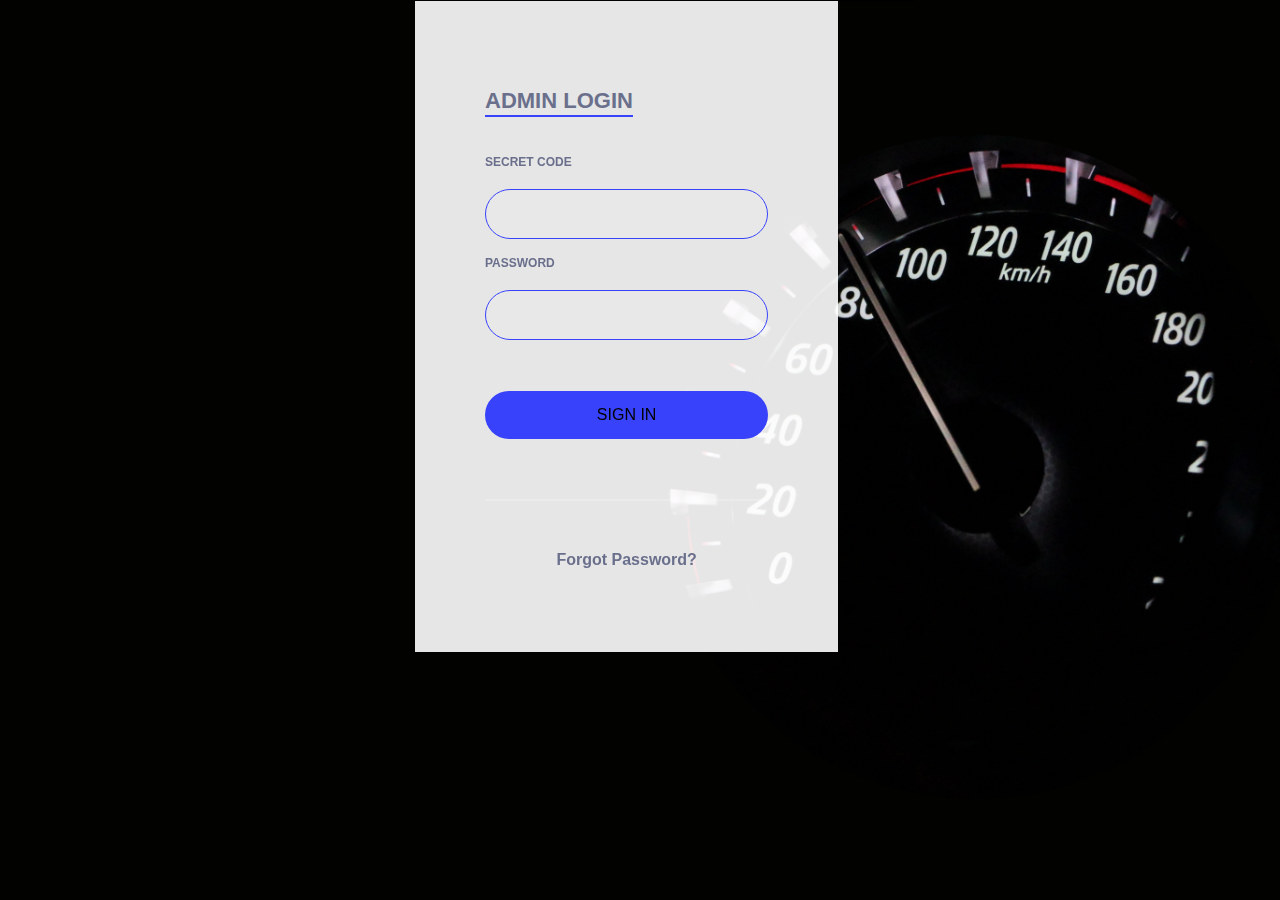
<file: EasyCar/FrontEnd/src/AdminLogin.html>
<!DOCTYPE html>
<html lang="en">
<head>
    <meta charset="UTF-8">
    <title>Admin Login</title>
    <link href="asserts/css/bootstrap.min.css" rel="stylesheet">
    <link href="asserts/css/AdminLogin.css" rel="stylesheet">
</head>
<body>

<div class="row">
    <div class="col-md-6 mx-auto p-0">
        <div class="card">
            <div class="login-box">
                <div class="login-snip">
                    <input id="tab-1" type="radio" name="tab" class="sign-in" checked>
                    <label for="tab-1" class="tab" id="login">Admin Login</label>
                    <input id="tab-2" type="radio" name="tab" class="sign-up">
                    <label for="tab-2" class="tab" id="singup"></label>
                    <div class="login-space">
                        <div class="login">
                            <div class="group"> <label for="user" class="label">Secret Code</label> <br><input id="user" type="text" class="input" placeholder=""> </div>
                            <div class="group"> <label for="pass" class="label">Password</label> <br><input id="pass" type="password" class="input" data-type="password" placeholder=""> </div><br>
                            <br>
                            <div class="group">  <input type="submit" class="button" value="Sign In" id="btnAdmin"></div>
                            <div class="hr"></div>
                            <div class="foot"> <a href="#">Forgot Password?</a> </div>
                        </div>
                    </div>
                </div>
            </div>
        </div>
    </div>
</div>

<script src="../src/asserts/js/jquery-3.5.1.min.js"></script>
<script src="../src/asserts/js/bootstrap.min.js"></script>
<script src="../src/controller/AdminLogin.js"></script>

</body>
</html>
</file>
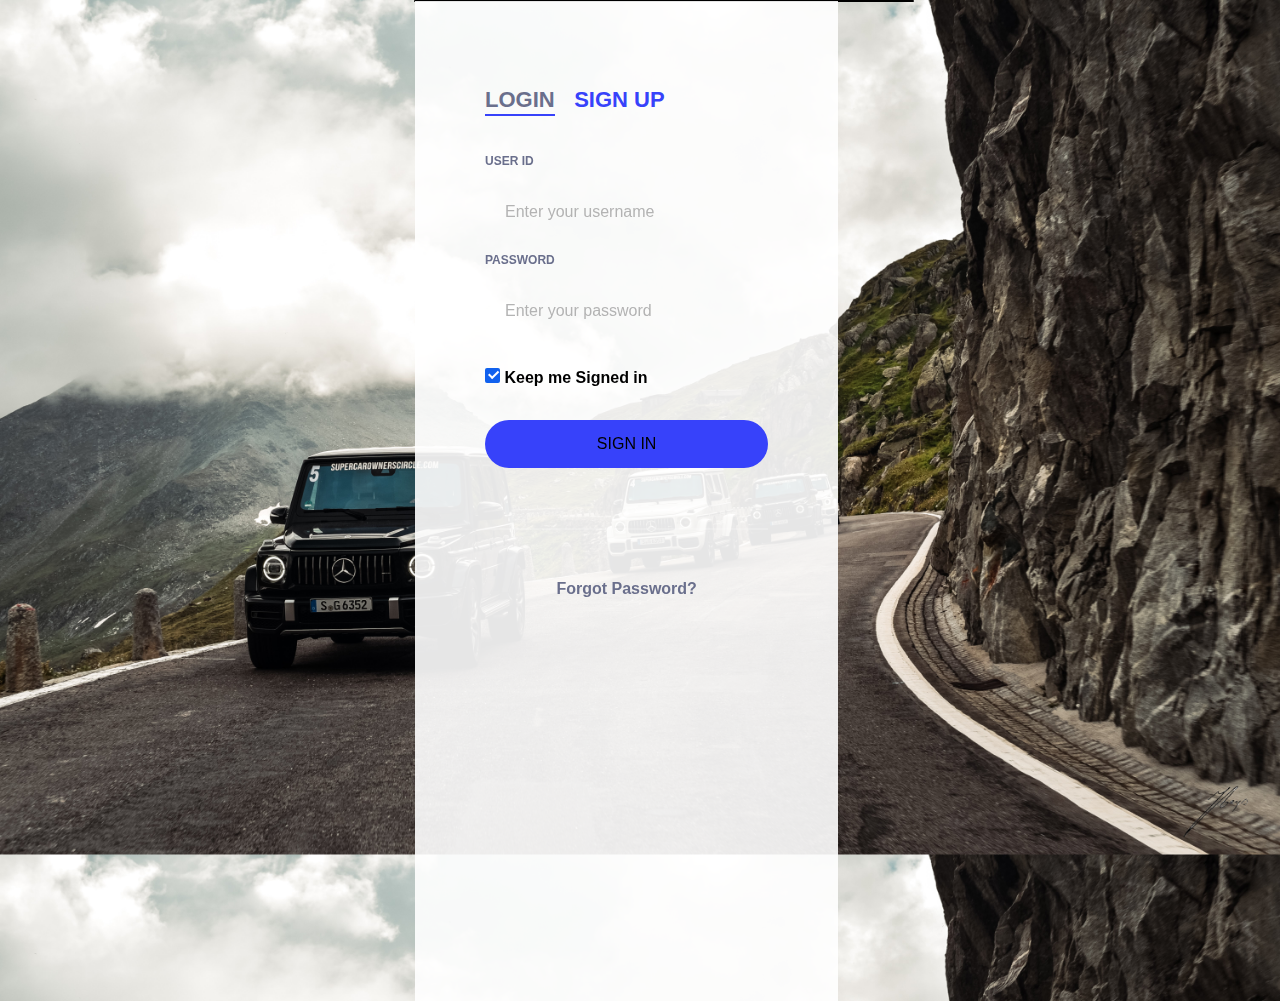
<file: EasyCar/FrontEnd/src/CustomerLogin.html>
<!DOCTYPE html>
<html lang="en">
<head>
    <meta charset="UTF-8">
    <title>User Login</title>
    <link href="asserts/css/bootstrap.min.css" rel="stylesheet">
    <link href="asserts/css/CustomerLogin.css" rel="stylesheet">
</head>

<body class="bg-dark">

<div class="row">
    <div class="col-md-6 mx-auto p-0">
        <div class="card">
            <div class="login-box">
                <div class="login-snip" style="height: 1000px">
                    <input id="tab-1" type="radio" name="tab" class="sign-in" checked>
                    <label for="tab-1" class="tab" id="login">Login</label>
                    <input id="tab-2" type="radio" name="tab" class="sign-up">
                    <label for="tab-2" class="tab" id="singup">Sign Up</label>
                    <div class="login-space">
                        <div class="login">
                            <div class="group"> <label for="user" class="label">User ID</label> <br><input id="user1" type="text" class="input" placeholder="Enter your username"> </div>
                            <div class="group"> <label for="pass" class="label">Password</label> <br><input id="pass1" type="password" class="input" data-type="password" placeholder="Enter your password"> </div><br>
                             <div class="group"> <input id="check" type="checkbox" class="check" checked> <label for="check"><span class="icon"></span> Keep me Signed in</label> </div>
                            <br>
                            <div class="group"> <a href="VehicleForm.html"> <input type="submit" class="button" value="Sign In"></a> </div>
                            <div class="hr"></div>
                            <div class="foot"> <a href="#">Forgot Password?</a> </div>
                        </div>
                        <div class="sign-up-form">
                            <div class="group"> <label for="user" class="label">User ID</label> <input id="user" type="text" class="input" placeholder=""> </div>
                            <div class="group"> <label for="name" class="label">Name</label> <input id="name" type="text" class="input" placeholder="Enter your Name"> </div>
                            <div class="group"> <label for="email" class="label">Email</label> <input id="email" type="text" class="input" placeholder="Enter your email address"> </div>
                            <div class="group"> <label for="contact" class="label" style="font-size: 12px;">Contact</label><input id="contact" style="height: 36px;" class="input" type="text" placeholder="Contact"><span class="control-error" id="scontact"></span></div>
                            <div class="group"> <label for="pass" class="label">Password</label><input id="pass" type="password" class="input" data-type="password" placeholder="Create your password"> </div>
                            <div class="group"> <label for="rpass" class="label">Repeat Password</label><input id="rpass" type="password" class="input" data-type="password" placeholder="Repeat your password"> </div>
                            <div class="group"> <label for="dlicense" class="label" >Driving License Number</label><input id="dlicense" class="input" type="text" placeholder="Your Driving License Number"><span class="control-error" id="sdlicense"></span></div>
                            <div class="group"> <label for="address" class="label">Address</label> <input id="address" type="text" class="input" placeholder="Enter your Address"> </div>
                            <div class="group"> <input type="submit" class="button" id="btnSignup" value="Sign Up"> </div>
                        </div>
                    </div>
                </div>
            </div>
        </div>
    </div>
</div>

<script src="../src/asserts/js/jquery-3.5.1.min.js"></script>
<script src="../src/asserts/js/bootstrap.min.js"></script>
<script src="../src/controller/CustomerController.js"></script>

</body>
</html>
</file>
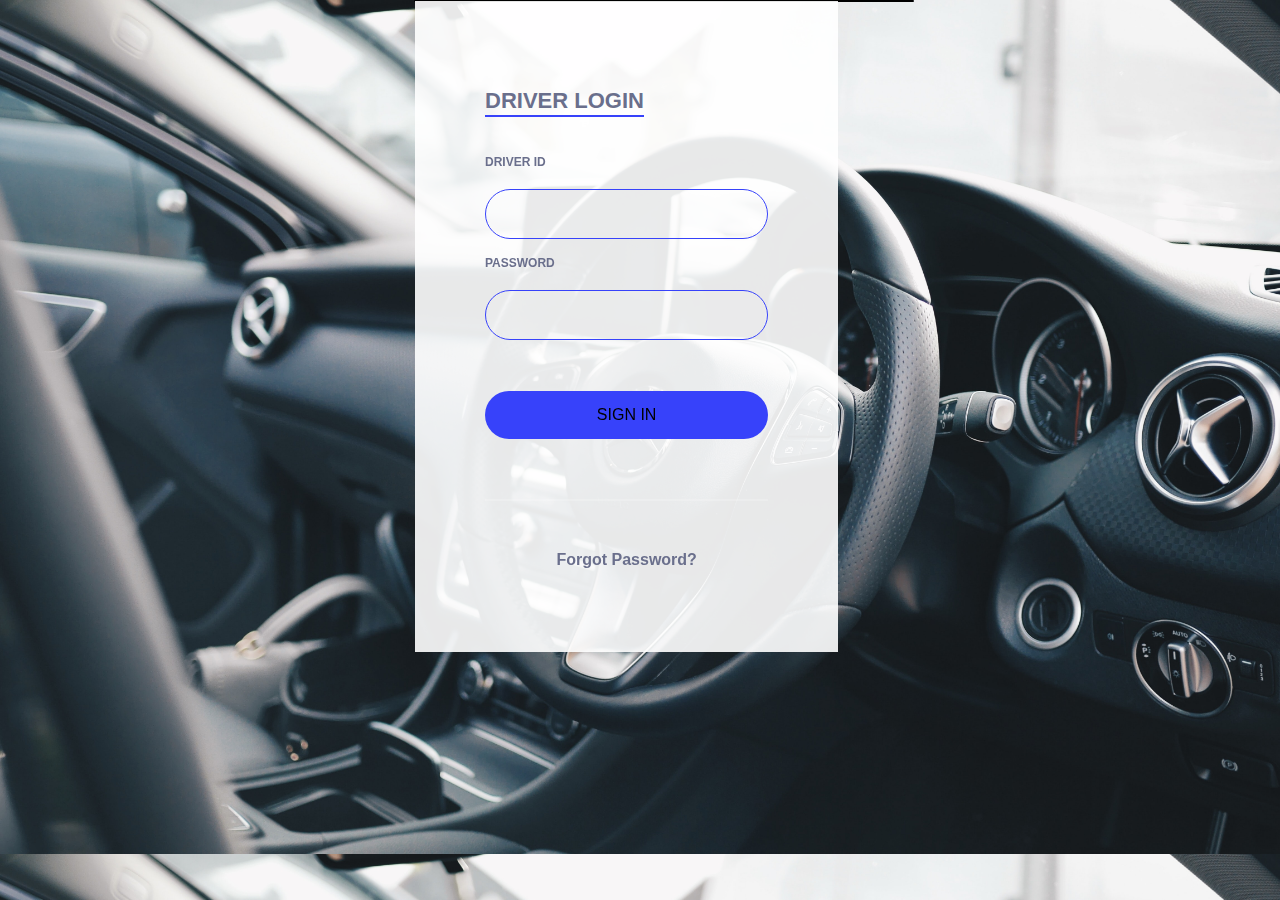
<file: EasyCar/FrontEnd/src/DriverLogin.html>
<!DOCTYPE html>
<html lang="en">
<head>
    <meta charset="UTF-8">
    <title>Driver Login</title>
    <link href="asserts/css/bootstrap.min.css" rel="stylesheet">
    <link href="asserts/css/DriverLogin.css" rel="stylesheet">
</head>
<body>

<div class="row">
    <div class="col-md-6 mx-auto p-0">
        <div class="card">
            <div class="login-box">
                <div class="login-snip">
                    <input id="tab-1" type="radio" name="tab" class="sign-in" checked>
                    <label for="tab-1" class="tab" id="login">Driver Login</label>
                    <input id="tab-2" type="radio" name="tab" class="sign-up">
                    <label for="tab-2" class="tab" id="singup"></label>
                    <div class="login-space">
                        <div class="login">
                            <div class="group"> <label for="user" class="label">Driver ID</label> <br><input id="user" type="text" class="input" placeholder=""> </div>
                            <div class="group"> <label for="pass" class="label">Password</label> <br><input id="pass" type="password" class="input" data-type="password" placeholder=""> </div><br>
                            <br>
                            <div class="group"> <input type="submit" class="button" value="Sign In" id=""> </div>
                            <div class="hr"></div>
                            <div class="foot"> <a href="#">Forgot Password?</a> </div>
                        </div>
                    </div>
                </div>
            </div>
        </div>
    </div>
</div>

<script src="../src/asserts/js/jquery-3.5.1.min.js"></script>
<script src="../src/asserts/js/bootstrap.min.js"></script>
<script src="../src/controller/DriverController.js"></script>

</body>
</html>
</file>
<file: EasyCar/FrontEnd/src/asserts/css/AdminLogin.css>
body {
    /* margin: 0; */
    color: #6a6f8c;
    background: url("../imges/admin.jpg") top center;
    background-size: cover;
    font: 600 16px/18px 'Open Sans', sans-serif;
    overflow: hidden;

}


.login-snip {
    width: 85%;
    /* height: 100%; */
    position: absolute;
    /* top: ; */
    padding: 220px 70px 50px 70px;
    background: rgba(255, 255, 255, 0.9);
    opacity: 100%;
}
#login{
    position: relative;
    bottom: 130px;
    columns: black;
}
#singup{
    position: relative;
    bottom: 130px;
    color: #3742fa;
}
#user{
    border: 1px solid #3742fa;
}
#pass{
    border: 1px solid #3742fa;
}

.login-snip .login,
.login-snip .sign-up-form {
    top: -104px;
    left: 0;
    right: 0;
    bottom: 0;
    position: absolute;
    transform: rotateY(180deg);
    backface-visibility: hidden;
    transition: all .4s linear
}

.login-snip .sign-in,
.login-snip .sign-up,
.login-space .group .check {
    display: none
}

.login-snip .tab,
.login-space .group .label,
.login-space .group .button {
    text-transform: uppercase
}

.login-snip .tab {
    font-size: 22px;
    margin-right: 15px;
    padding-bottom: 5px;
    margin: 0 15px 10px 0;
    display: inline-block;
    border-bottom: 2px solid transparent
}

.login-snip .sign-in:checked+.tab,
.login-snip .sign-up:checked+.tab {
    /* color: #fff; */
    border-color: #3742fa
}

.login-space {
    min-height: 345px;
    position: relative;
    perspective: 1000px;
    transform-style: preserve-3d
}

.login-space .group {
    margin-bottom: 15px
}

.login-space .group .label,
.login-space .group .input,
.login-space .group .button {
    width: 100%;
    color: rgb(0, 0, 0);
    display: block
}

.login-space .group .input,
.login-space .group .button {
    border: none;
    padding: 15px 20px;
    border-radius: 25px;
    background: rgba(255, 255, 255, .1)
}

.login-space .group input[data-type="password"] {
    /* text-security: circle; */
    -webkit-text-security: circle
}

.login-space .group .label {
    color: #6a6f8c;
    font-size: 12px;
}

.login-space .group .button {
    background: #3742fa;
}

.login-space .group label .icon {
    width: 15px;
    height: 15px;
    border-radius: 2px;
    position: relative;
    display: inline-block;
    background: rgba(255, 255, 255, .1)
}

.login-space .group label .icon:before,
.login-space .group label .icon:after {
    content: '';
    width: 10px;
    height: 2px;
    background: #fff;
    position: absolute;
    transition: all .2s ease-in-out 0s
}

.login-space .group label .icon:before {
    left: 3px;
    width: 5px;
    bottom: 6px;
    transform: scale(0) rotate(0)
}

.login-space .group label .icon:after {
    top: 6px;
    right: 0;
    transform: scale(0) rotate(0)
}

.login-space .group .check:checked+label {
    color: black;
}

.login-space .group .check:checked+label .icon {
    background: #1161ee
}

.login-space .group .check:checked+label .icon:before {
    transform: scale(1) rotate(45deg)
}

.login-space .group .check:checked+label .icon:after {
    transform: scale(1) rotate(-45deg)
}

.login-snip .sign-in:checked+.tab+.sign-up+.tab+.login-space .login {
    transform: rotate(0)
}

.login-snip .sign-up:checked+.tab+.login-space .sign-up-form {
    transform: rotate(0)
}

*,
:after,
:before {
    box-sizing: border-box
}

.clearfix:after,
.clearfix:before {
    content: '';
    display: table
}

.clearfix:after {
    clear: both;
    display: block
}

a {
    color: inherit;
    text-decoration: none
}

.hr {
    height: 2px;
    margin: 60px 0 50px 0;
    background: rgba(255, 255, 255, .2)
}

.foot {
    text-align: center
}

.card {
    width: 500px;
    left: 100px;
    background: black;
}

::placeholder {
    color: #b3b3b3
}
</file>
<file: EasyCar/FrontEnd/src/asserts/css/CustomerLogin.css>
body {
    /* margin: 0; */
    color: #6a6f8c;
    background: url("../imges/user.jpg") top center;
    background-size: cover;
    font: 600 16px/18px 'Open Sans', sans-serif;
    overflow: hidden;

}


.login-snip {
    width: 85%;
    /* height: 100%; */
    position: absolute;
    /* top: ; */
    padding: 220px 70px 50px 70px;
    background: rgba(255, 255, 255, 0.9);
    opacity: 100%;
}
#login{
    position: relative;
    bottom: 130px;
    columns: black;
}
#singup{
    position: relative;
    bottom: 130px;
    color: #3742fa;
}
#user{
    border: 1px solid #3742fa;
}
#pass{
    border: 1px solid #3742fa;
}

.login-snip .login,
.login-snip .sign-up-form {
    top: -104px;
    left: 0;
    right: 0;
    bottom: 0;
    position: absolute;
    transform: rotateY(180deg);
    backface-visibility: hidden;
    transition: all .4s linear
}

.login-snip .sign-in,
.login-snip .sign-up,
.login-space .group .check {
    display: none
}

.login-snip .tab,
.login-space .group .label,
.login-space .group .button {
    text-transform: uppercase
}

.login-snip .tab {
    font-size: 22px;
    margin-right: 15px;
    padding-bottom: 5px;
    margin: 0 15px 10px 0;
    display: inline-block;
    border-bottom: 2px solid transparent
}

.login-snip .sign-in:checked+.tab,
.login-snip .sign-up:checked+.tab {
    /* color: #fff; */
    border-color: #3742fa
}

.login-space {
    min-height: 345px;
    position: relative;
    perspective: 1000px;
    transform-style: preserve-3d
}

.login-space .group {
    margin-bottom: 15px
}

.login-space .group .label,
.login-space .group .input,
.login-space .group .button {
    width: 100%;
    color: rgb(0, 0, 0);
    display: block
}

.login-space .group .input,
.login-space .group .button {
    border: none;
    padding: 15px 20px;
    border-radius: 25px;
    background: rgba(255, 255, 255, .1)
}

.login-space .group input[data-type="password"] {
    /* text-security: circle; */
    -webkit-text-security: circle
}

.login-space .group .label {
    color: #6a6f8c;
    font-size: 12px;
}

.login-space .group .button {
    background: #3742fa;
}

.login-space .group label .icon {
    width: 15px;
    height: 15px;
    border-radius: 2px;
    position: relative;
    display: inline-block;
    background: rgba(255, 255, 255, .1)
}

.login-space .group label .icon:before,
.login-space .group label .icon:after {
    content: '';
    width: 10px;
    height: 2px;
    background: #fff;
    position: absolute;
    transition: all .2s ease-in-out 0s
}

.login-space .group label .icon:before {
    left: 3px;
    width: 5px;
    bottom: 6px;
    transform: scale(0) rotate(0)
}

.login-space .group label .icon:after {
    top: 6px;
    right: 0;
    transform: scale(0) rotate(0)
}

.login-space .group .check:checked+label {
    color: black;
}

.login-space .group .check:checked+label .icon {
    background: #1161ee
}

.login-space .group .check:checked+label .icon:before {
    transform: scale(1) rotate(45deg)
}

.login-space .group .check:checked+label .icon:after {
    transform: scale(1) rotate(-45deg)
}

.login-snip .sign-in:checked+.tab+.sign-up+.tab+.login-space .login {
    transform: rotate(0)
}

.login-snip .sign-up:checked+.tab+.login-space .sign-up-form {
    transform: rotate(0)
}

*,
:after,
:before {
    box-sizing: border-box
}

.clearfix:after,
.clearfix:before {
    content: '';
    display: table
}

.clearfix:after {
    clear: both;
    display: block
}

a {
    color: inherit;
    text-decoration: none
}

.hr {
    height: 2px;
    margin: 60px 0 50px 0;
    background: rgba(255, 255, 255, .2)
}

.foot {
    text-align: center
}

.card {
    width: 500px;
    left: 100px;
    background: black;
}

::placeholder {
    color: #b3b3b3
}
</file>
<file: EasyCar/FrontEnd/src/asserts/css/DriverLogin.css>
body {
    /* margin: 0; */
    color: #6a6f8c;
    background: url("../imges/driver.jpg") top center;
    background-size: cover;
    font: 600 16px/18px 'Open Sans', sans-serif;
    overflow: hidden;

}


.login-snip {
    width: 85%;
    /* height: 100%; */
    position: absolute;
    /* top: ; */
    padding: 220px 70px 50px 70px;
    background: rgba(255, 255, 255, 0.9);
    opacity: 100%;
}
#login{
    position: relative;
    bottom: 130px;
    /*columns: black;*/
}
#singup{
    position: relative;
    bottom: 130px;
    color: #3742fa;
}
#user{
    border: 1px solid #3742fa;
}
#pass{
    border: 1px solid #3742fa;
}

.login-snip .login,
.login-snip .sign-up-form {
    top: -104px;
    left: 0;
    right: 0;
    bottom: 0;
    position: absolute;
    transform: rotateY(180deg);
    backface-visibility: hidden;
    transition: all .4s linear
}

.login-snip .sign-in,
.login-snip .sign-up,
.login-space .group .check {
    display: none
}

.login-snip .tab,
.login-space .group .label,
.login-space .group .button {
    text-transform: uppercase
}

.login-snip .tab {
    font-size: 22px;
    margin-right: 15px;
    padding-bottom: 5px;
    margin: 0 15px 10px 0;
    display: inline-block;
    border-bottom: 2px solid transparent
}

.login-snip .sign-in:checked+.tab,
.login-snip .sign-up:checked+.tab {
    /* color: #fff; */
    border-color: #3742fa
}

.login-space {
    min-height: 345px;
    position: relative;
    perspective: 1000px;
    transform-style: preserve-3d
}

.login-space .group {
    margin-bottom: 15px
}

.login-space .group .label,
.login-space .group .input,
.login-space .group .button {
    width: 100%;
    color: rgb(0, 0, 0);
    display: block
}

.login-space .group .input,
.login-space .group .button {
    border: none;
    padding: 15px 20px;
    border-radius: 25px;
    background: rgba(255, 255, 255, .1)
}

.login-space .group input[data-type="password"] {
    /* text-security: circle; */
    -webkit-text-security: circle
}

.login-space .group .label {
    color: #6a6f8c;
    font-size: 12px;
}

.login-space .group .button {
    background: #3742fa;
}

.login-space .group label .icon {
    width: 15px;
    height: 15px;
    border-radius: 2px;
    position: relative;
    display: inline-block;
    background: rgba(255, 255, 255, .1)
}

.login-space .group label .icon:before,
.login-space .group label .icon:after {
    content: '';
    width: 10px;
    height: 2px;
    background: #fff;
    position: absolute;
    transition: all .2s ease-in-out 0s
}

.login-space .group label .icon:before {
    left: 3px;
    width: 5px;
    bottom: 6px;
    transform: scale(0) rotate(0)
}

.login-space .group label .icon:after {
    top: 6px;
    right: 0;
    transform: scale(0) rotate(0)
}

.login-space .group .check:checked+label {
    color: black;
}

.login-space .group .check:checked+label .icon {
    background: #1161ee
}

.login-space .group .check:checked+label .icon:before {
    transform: scale(1) rotate(45deg)
}

.login-space .group .check:checked+label .icon:after {
    transform: scale(1) rotate(-45deg)
}

.login-snip .sign-in:checked+.tab+.sign-up+.tab+.login-space .login {
    transform: rotate(0)
}

.login-snip .sign-up:checked+.tab+.login-space .sign-up-form {
    transform: rotate(0)
}

*,
:after,
:before {
    box-sizing: border-box
}

.clearfix:after,
.clearfix:before {
    content: '';
    display: table
}

.clearfix:after {
    clear: both;
    display: block
}

a {
    color: inherit;
    text-decoration: none
}

.hr {
    height: 2px;
    margin: 60px 0 50px 0;
    background: rgba(255, 255, 255, .2)
}

.foot {
    text-align: center
}

.card {
    width: 500px;
    left: 100px;
    background: black;
}

::placeholder {
    color: #b3b3b3
}
</file>
